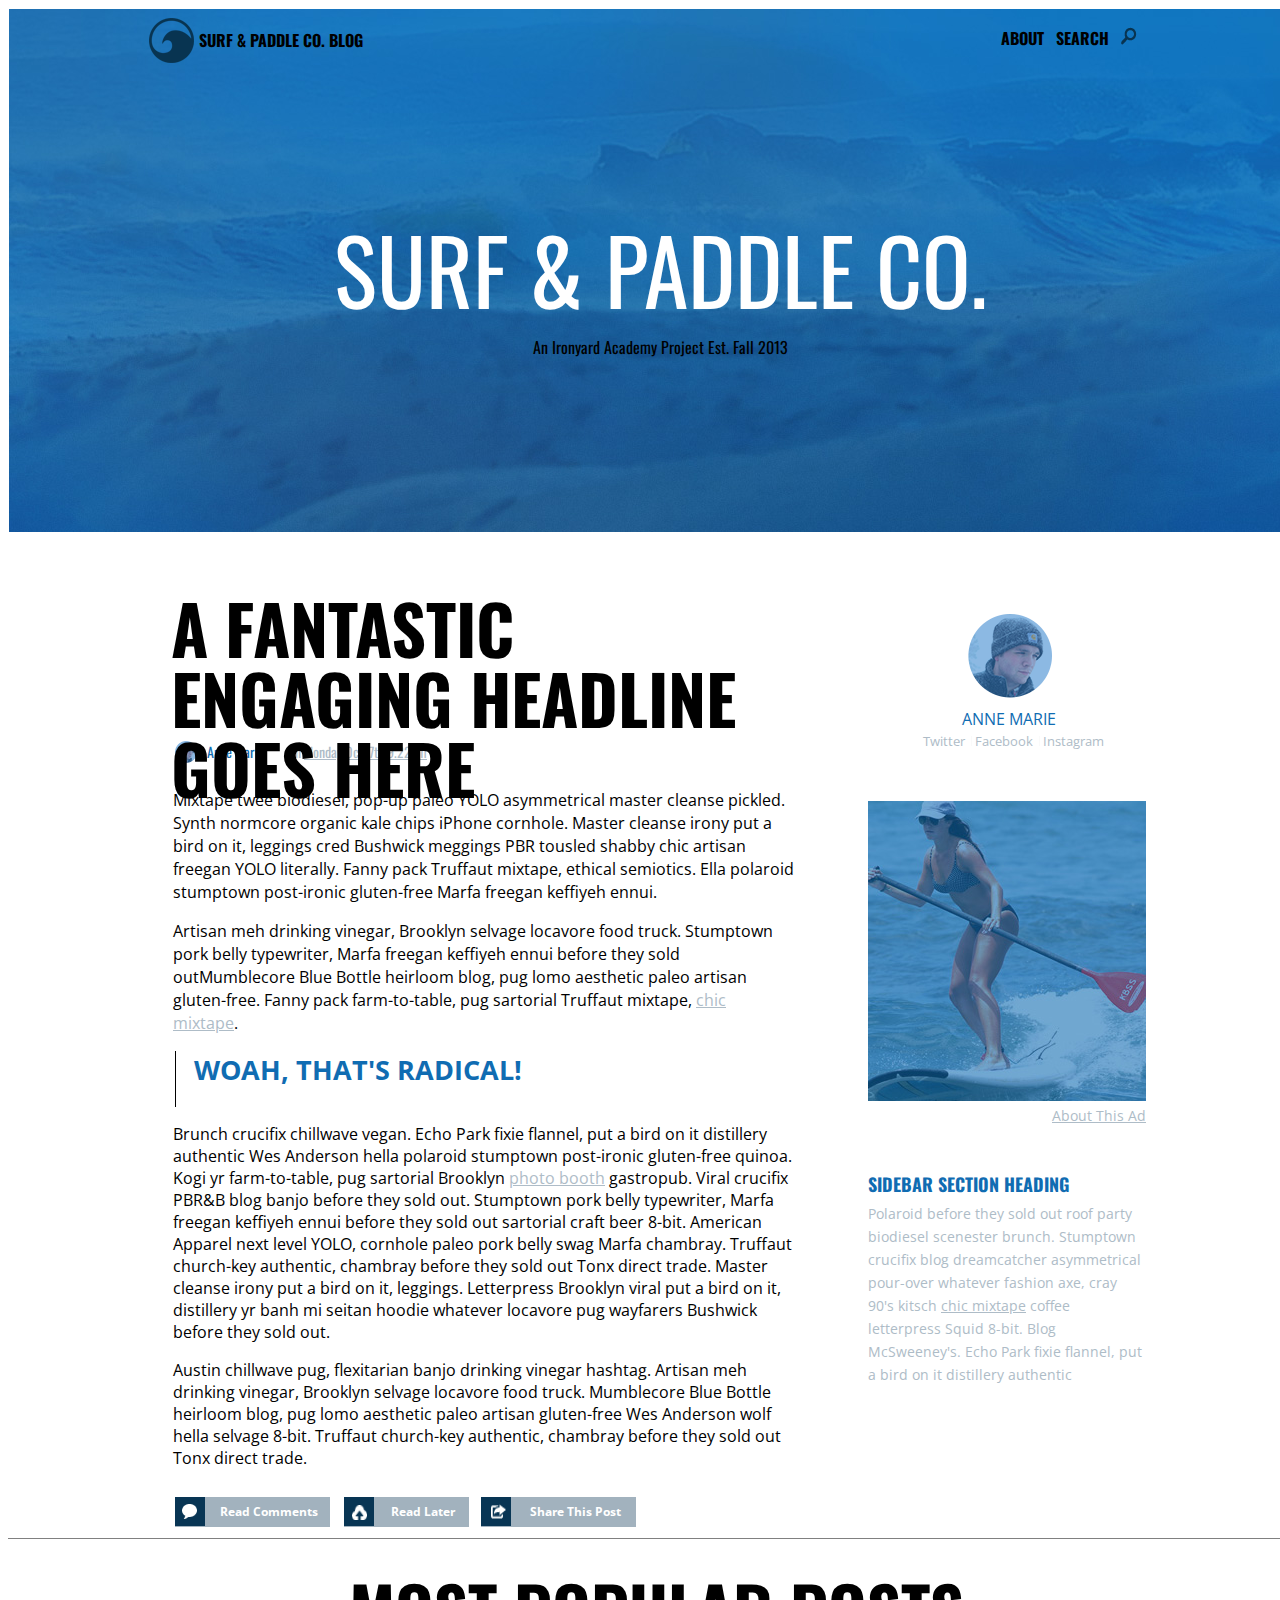
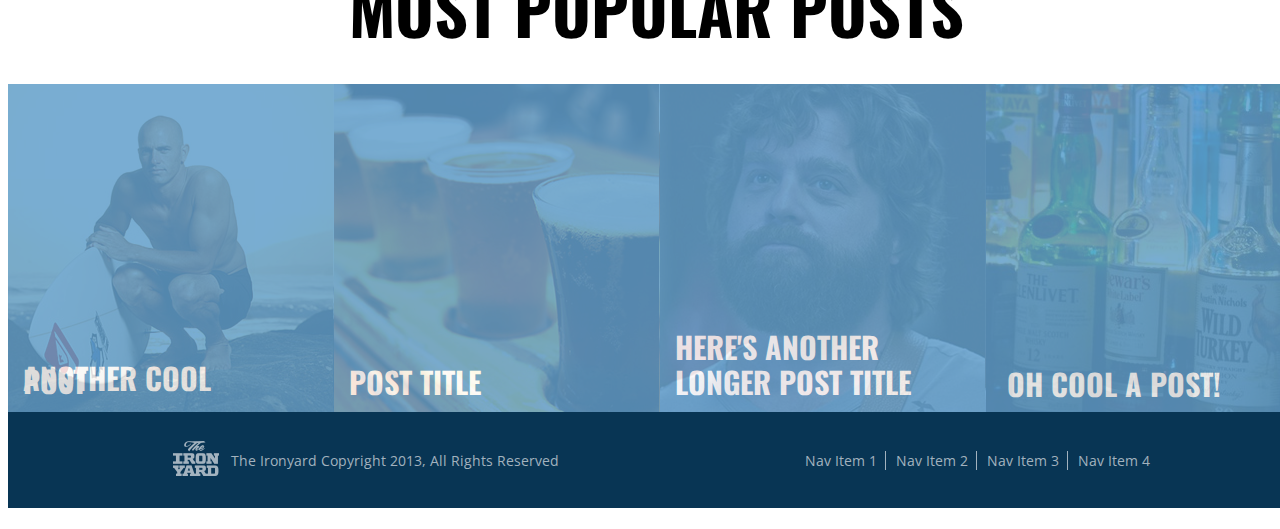
<file: index.html>
<!DOCTYPE html>
  <html>
    <head>
      <title>Surf and Paddle</title>
      <link rel="stylesheet" href="main.css">
      <link href='http://fonts.googleapis.com/css?family=Oswald:300' rel='stylesheet' type='text/css'>
      <link href='http://fonts.googleapis.com/css?family=Open+Sans:300' rel='stylesheet' type='text/css'>
    </head>
    <body>
  <!-- This section is the header -->

      <header>
        <div class="navtop">
          <div class="blog">
            <ul>
             <li><img src="assets/logo.png"></li>
              <li class="sp">Surf & Paddle Co. Blog</li>
            </ul>
            </div>
            <div class="info">
              <ul>
                <li><img src="assets/search-icon.png"></li>
                <li>Search</li>
                <li>About</li>
              </ul>
            </div>
         </div>

         <div class="logo">
           <div class="name">SURF & PADDLE CO.</div>
             <p>An Ironyard Academy Project Est. Fall 2013</p>
           </div>
         </div>
       </header>

<!-- This is the left-side section of the main body -->

    <div class= "div1">
        <h1>A fantastic engaging headline goes here</h1>
        <div class="timestamp">
          <ul>
            <li>
              <img src="assets/avatar.png">
            </li>
            <li class="name2">Anne Marie</li>
            <li class="date">on <span>Monday Oct. 7th 9.22pm</span></li>
          </ul>
        </div>

        <section>
             <div class="text1">
               <p>Mixtape twee biodiesel, pop-up paleo YOLO asymmetrical master cleanse pickled. Synth normcore organic kale chips iPhone cornhole. Master cleanse irony put a bird on it, leggings cred Bushwick meggings PBR tousled shabby chic artisan freegan YOLO literally. Fanny pack Truffaut mixtape, ethical semiotics. Ella polaroid stumptown post-ironic gluten-free Marfa freegan keffiyeh ennui.</p>
               <p>Artisan meh drinking vinegar, Brooklyn selvage locavore food truck. Stumptown pork belly typewriter, Marfa freegan keffiyeh ennui before they sold outMumblecore Blue Bottle heirloom blog, pug lomo aesthetic paleo artisan gluten-free.  Fanny pack farm-to-table, pug sartorial Truffaut mixtape, <span>chic mixtape</span>.</p>
             </div>
               <blockquote>Woah, that's radical!</blockquote>
                 <div class="text2">
                   <p>Brunch crucifix chillwave vegan. Echo Park fixie flannel, put a bird on it distillery authentic Wes Anderson hella polaroid stumptown post-ironic gluten-free quinoa. Kogi yr farm-to-table, pug sartorial Brooklyn <span>photo booth</span> gastropub. Viral crucifix PBR&B blog banjo before they sold out. Stumptown pork belly typewriter, Marfa freegan keffiyeh ennui before they sold out sartorial craft beer 8-bit. American Apparel next level YOLO, cornhole paleo pork belly swag Marfa chambray. Truffaut church-key authentic, chambray before they sold out Tonx direct trade. Master cleanse irony put a bird on it, leggings. Letterpress Brooklyn viral put a bird on it, distillery yr banh mi seitan hoodie whatever locavore pug wayfarers Bushwick before they sold out.<p>
                  <p>Austin chillwave pug, flexitarian banjo drinking vinegar hashtag. Artisan meh drinking vinegar, Brooklyn selvage locavore food truck. Mumblecore Blue Bottle heirloom blog, pug lomo aesthetic paleo artisan gluten-free Wes Anderson wolf hella selvage 8-bit. Truffaut church-key authentic, chambray before they sold out Tonx direct trade.</p>
            </div>
        </section>

        <div class="connect">
          <div class="read">
              <li><img src="assets/icon-comment.png"></li>
              <li class="rc">Read Comments</li>
          </div>

          <div class="upload">
              <li><img src="assets/icon-upload.png"></li>
              <li class="rl">Read Later</li>
          </div>

          <div class="share">
              <li><img src="assets/icon-share.png"></li>
              <li class="stp">Share This Post</li>
          </div>
        </div>
      </div>

  <!--This is the right side of the main body-->

  <div class="div2">
    <div class="social">
      <div class="avatar">
        <img src="assets/avatar.png">
      </div>
      <div class="socialmedia">
          <ul>
          <li class="anne">Anne Marie</l1>
          </ul>
            <ul class="media">
              <li>Twitter</li>
              <li>Facebook</li>
              <li>Instagram</li>
            </ul>
        </div>
    </div>

    <div class="ad">
      <img src="assets/ad.jpg">
      <p>About This Ad</p>
    </div>

    <div class="sbtext">
      <h3>Sidebar Section Heading</h3>
      <p>Polaroid before they sold out roof party biodiesel scenester brunch. Stumptown crucifix blog dreamcatcher asymmetrical pour-over whatever fashion axe, cray 90's kitsch  <span>chic mixtape</span> coffee letterpress Squid 8-bit. Blog McSweeney's. Echo Park fixie flannel, put a bird on it distillery authentic</p>
    </div>
  </div>

<!--This is the bottom-->

  <footer>
    <div class="logobottom">
      <p>MOST POPULAR POSTS</p>
    </div>
      <div class="fcontainer">
        <div class= "pic1">
          <div class="pic1layer">
          <div class="pic1text">
            <p>ANOTHER COOL POST</p>
          </div>
          </div>
        </div>
        <div class="pic2">
          <div class="pic2layer">
          <div class="pic2text">
            <p>POST TITLE</p>
          </div>
        </div>
        </div>
        <div class="pic3">
          <div class="pic3layer">
          <div class="pic3text">
          <p>HERE'S ANOTHER LONGER POST TITLE</p>
          </div>
        </div>
        </div>
        <div class="pic4">
          <div class="pic2layer">
           <div class="pic4text">
            <p>OH COOL A POST!</p>
          </div>
        </div>
        </div>
      </div>

        <div class= "bottom">
          <div class="navbottom">
            <div class= "bottomleft">
             <ul>
               <li><img src="assets/theironyard-logo.png"></li>
               <li class="tiy">The Ironyard Copyright 2013, All Rights Reserved</li>
             </ul>
          </div>
            <div class="bottomright">
              <ul>
                <li>Nav Item 4</li>
                <li>Nav Item 3</li>
                <li>Nav Item 2</li>
                <li>Nav Item 1</li>
              </ul>
            </div>
          </div>
        </div>
  </footer>


    </body>
  </html>
</file>
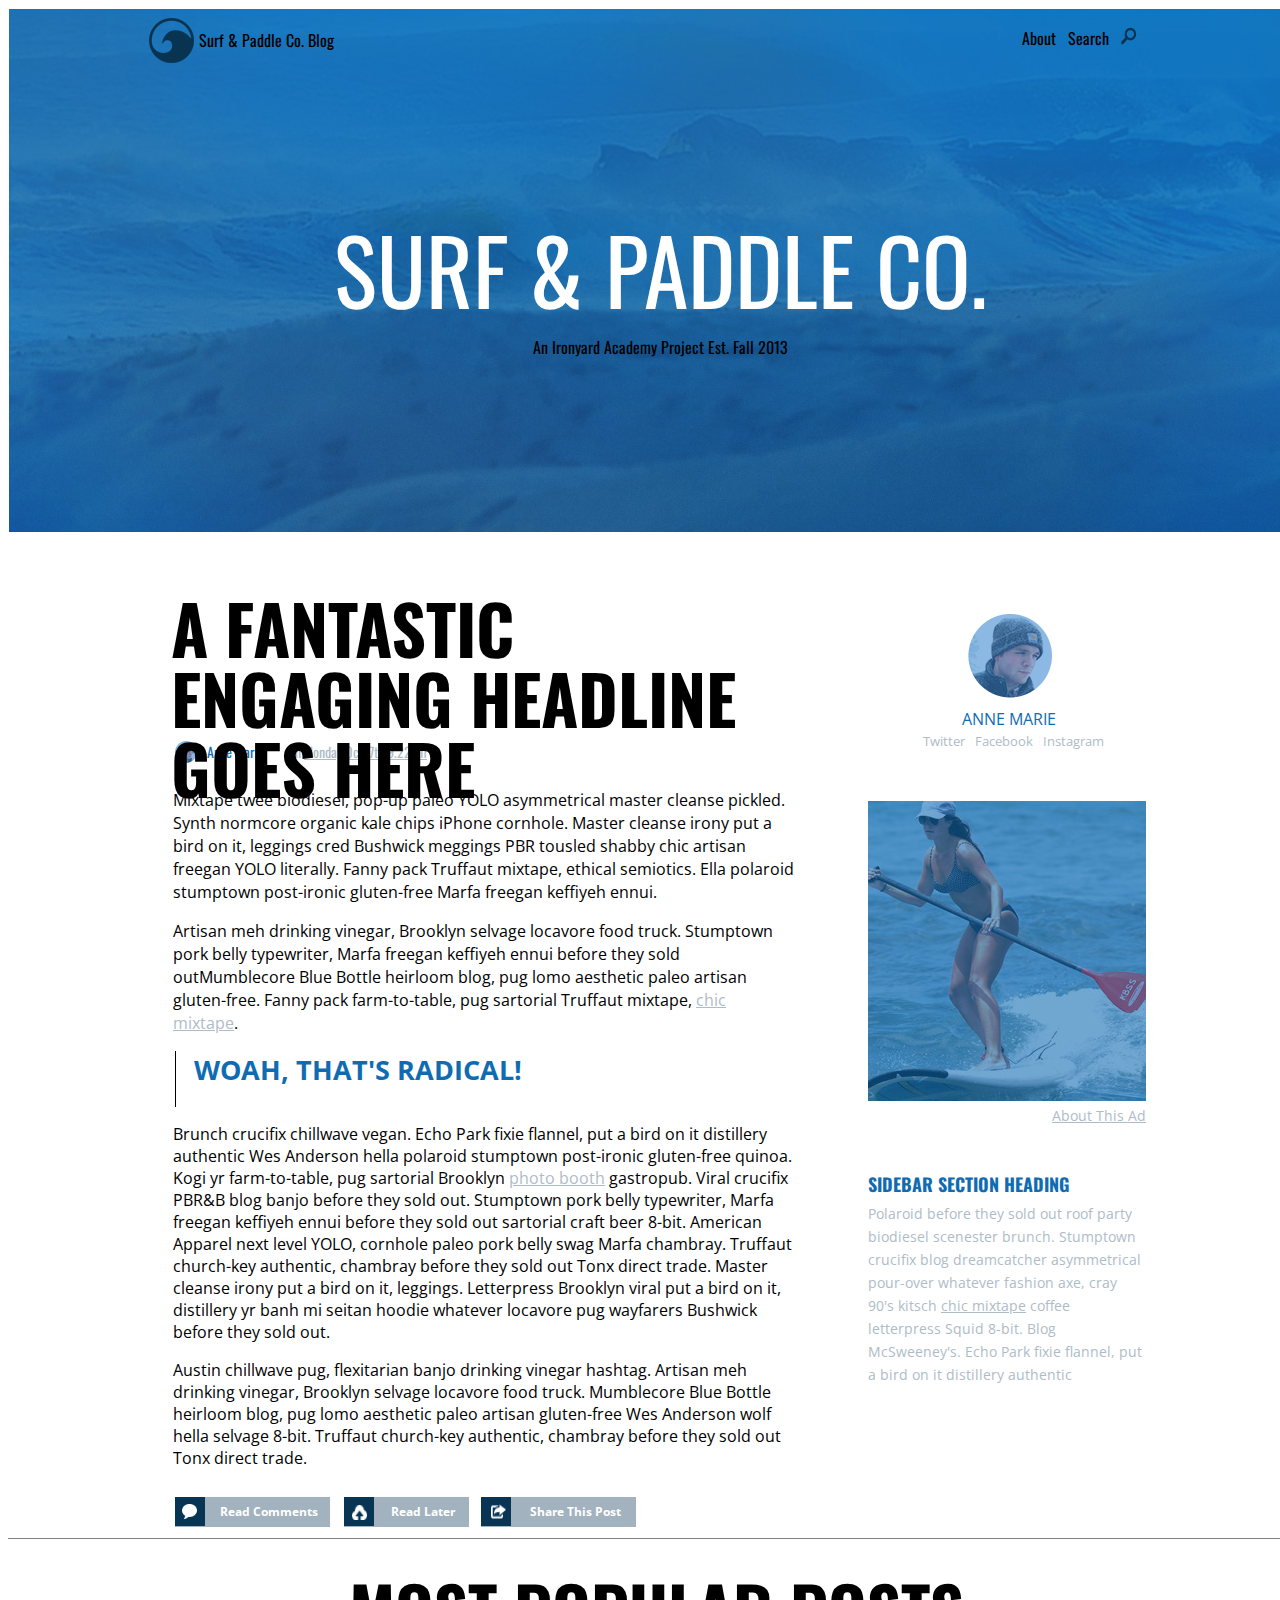
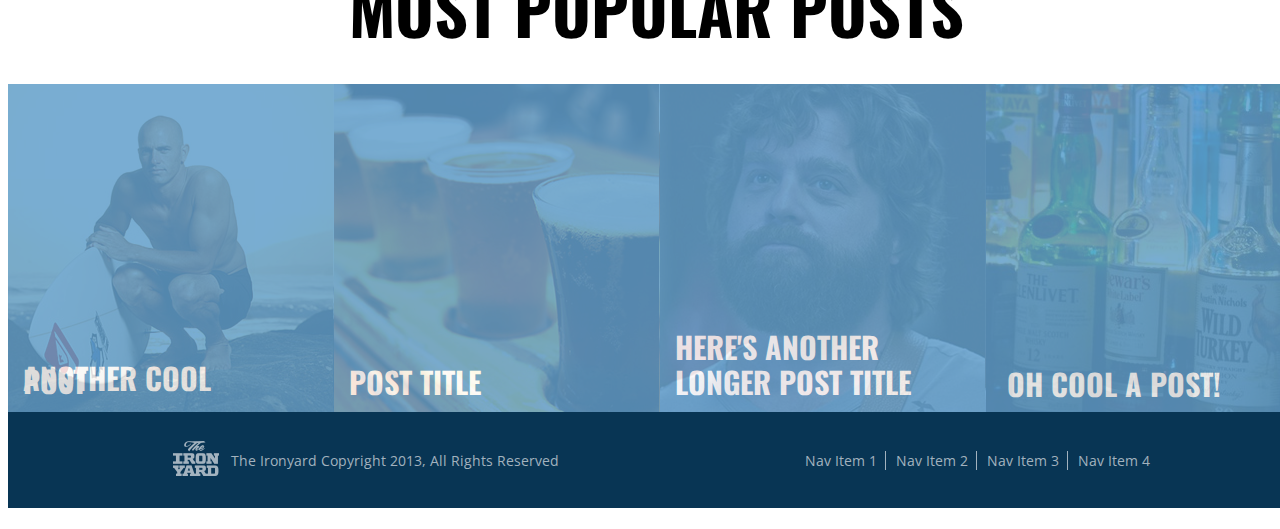
<file: Surfindex.html>
<!DOCTYPE html>
  <html>
    <head>
      <title>Surf and Paddle</title>
      <link rel="stylesheet" href ="sass.scss">
      <link rel="stylesheet" href="main.css">
      <link href='http://fonts.googleapis.com/css?family=Oswald:300' rel='stylesheet' type='text/css'>
      <link href='http://fonts.googleapis.com/css?family=Open+Sans:300' rel='stylesheet' type='text/css'>
    </head>
    <body>
  <!-- This section is the header -->

      <header>
        <div class="nav1">
          <div class="blog">
            <ul>
             <li><img src="assets/logo.png"></li>
              <li class="sp">Surf & Paddle Co. Blog</li>
            </ul>
            </div>
            <div class="info">
              <ul>
                <li><img src="assets/search-icon.png"></li>
                <li>Search</li>
                <li>About</li>
              </ul>
            </div>
         </div>

         <div class="logo">
           <div class="name">SURF & PADDLE CO.</div>
             <p>An Ironyard Academy Project Est. Fall 2013</p>
           </div>
         </div>
       </header>

<!-- This is the left-side section of the main body -->

    <main>
      <div class= "div1">
        <h1>A fantastic engaging headline goes here</h1>
        <div class="timestamp">
          <ul>
            <li>
              <img src="assets/avatar.png">
            </li>
            <li class="name2">Anne Marie</li>
            <li class="date">on <span>Monday Oct. 7th 9.22pm</span></li>
          </ul>
        </div>

        <section>
             <div class="text1">
               <p>Mixtape twee biodiesel, pop-up paleo YOLO asymmetrical master cleanse pickled. Synth normcore organic kale chips iPhone cornhole. Master cleanse irony put a bird on it, leggings cred Bushwick meggings PBR tousled shabby chic artisan freegan YOLO literally. Fanny pack Truffaut mixtape, ethical semiotics. Ella polaroid stumptown post-ironic gluten-free Marfa freegan keffiyeh ennui.</p>
               <p>Artisan meh drinking vinegar, Brooklyn selvage locavore food truck. Stumptown pork belly typewriter, Marfa freegan keffiyeh ennui before they sold outMumblecore Blue Bottle heirloom blog, pug lomo aesthetic paleo artisan gluten-free.  Fanny pack farm-to-table, pug sartorial Truffaut mixtape, <span>chic mixtape</span>.</p>
             </div>
               <blockquote>Woah, that's radical!</blockquote>
                 <div class="text2">
                   <p>Brunch crucifix chillwave vegan. Echo Park fixie flannel, put a bird on it distillery authentic Wes Anderson hella polaroid stumptown post-ironic gluten-free quinoa. Kogi yr farm-to-table, pug sartorial Brooklyn <span>photo booth</span> gastropub. Viral crucifix PBR&B blog banjo before they sold out. Stumptown pork belly typewriter, Marfa freegan keffiyeh ennui before they sold out sartorial craft beer 8-bit. American Apparel next level YOLO, cornhole paleo pork belly swag Marfa chambray. Truffaut church-key authentic, chambray before they sold out Tonx direct trade. Master cleanse irony put a bird on it, leggings. Letterpress Brooklyn viral put a bird on it, distillery yr banh mi seitan hoodie whatever locavore pug wayfarers Bushwick before they sold out.<p>
                  <p>Austin chillwave pug, flexitarian banjo drinking vinegar hashtag. Artisan meh drinking vinegar, Brooklyn selvage locavore food truck. Mumblecore Blue Bottle heirloom blog, pug lomo aesthetic paleo artisan gluten-free Wes Anderson wolf hella selvage 8-bit. Truffaut church-key authentic, chambray before they sold out Tonx direct trade.</p>
            </div>
        </section>

        <div class="connect">
          <div class="read">
            <li><img src="assets/icon-comment.png"></li>
              <li class="rc">Read Comments</li>
          </div>

          <div class="upload">
            <li><img src="assets/icon-upload.png"></li>
              <li class="rl">Read Later</li>
          </div>

          <div class="share">
            <li><img src="assets/icon-share.png"></li>
              <li class="stp">Share This Post</li>
          </div>
        </div>
      </main>

  <!--This is the right side of the main body-->

  <div class="div2">
    <div class="social">
      <div class="avatar">
        <img src="assets/avatar.png">
      </div>
      <div class="socialmedia">
          <ul>
          <li class="anne">Anne Marie</l1>
          </ul>
            <ul class="media">
              <li>Twitter</li>
              <li>Facebook</li>
              <li>Instagram</li>
            </ul>
        </div>
    </div>

    <div class="ad">
      <img src="assets/ad.jpg">
      <p>About This Ad</p>
    </div>

    <div class="sbtext">
      <h3>Sidebar Section Heading</h3>
      <p>Polaroid before they sold out roof party biodiesel scenester brunch. Stumptown crucifix blog dreamcatcher asymmetrical pour-over whatever fashion axe, cray 90's kitsch  <span>chic mixtape</span> coffee letterpress Squid 8-bit. Blog McSweeney's. Echo Park fixie flannel, put a bird on it distillery authentic</p>
    </div>
  </div>

<!--This is the bottom-->

  <footer>
    <div class="logobottom">
      <p>MOST POPULAR POSTS</p>
    </div>
      <div class="fcontainer">
        <div class= "pic1">
          <div class="pic1layer">
          <div class="pic1text">
            <p>ANOTHER COOL POST</p>
          </div>
          </div>
        </div>
        <div class="pic2">
          <div class="pic2layer">
          <div class="pic2text">
            <p>POST TITLE</p>
          </div>
        </div>
        </div>
        <div class="pic3">
          <div class="pic3layer">
          <div class="pic3text">
          <p>HERE'S ANOTHER LONGER POST TITLE</p>
          </div>
        </div>
        </div>
        <div class="pic4">
          <div class="pic2layer">
           <div class="pic4text">
            <p>OH COOL A POST!</p>
          </div>
        </div>
        </div>
      </div>

        <div class= "bottom">
          <div class="navbottom">
            <div class= "bottomleft">
             <ul>
               <li><img src="assets/theironyard-logo.png"></li>
               <li class="tiy">The Ironyard Copyright 2013, All Rights Reserved</li>
             </ul>
          </div>
            <div class="bottomright">
              <ul>
                <li>Nav Item 4</li>
                <li>Nav Item 3</li>
                <li>Nav Item 2</li>
                <li>Nav Item 1</li>
              </ul>
            </div>
          </div>
        </div>
  </footer>


    </body>
  </html>
</file>
<file: main.css>
/*CSS for page*/
body {
  width: 1302px;
  margin-right: auto;
  list-style: none; }

/*CSS for HEADER section*/
header {
  background-image: url("assets/header.jpg");
  width: 1302px;
  height: 523px;
  border: 1px solid white;
  font-family: Oswald, sans-serif; }

.navtop {
  display: block;
  margin-right: auto;
  font-size: 16px;
  margin-left: auto;
  font-weight: bold;
  text-transform: uppercase; }

.blog {
  display: block;
  float: left;
  margin-left: 130px; }

.blog ul {
  margin-top: 9px; }

.blog ul li {
  display: inline-block;
  float: left;
  margin-left: -30px; }

.blog img {
  display: inline-block;
  float: left;
  margin-right: 35px; }

.sp {
  padding-top: 10px; }

.info {
  display: inline-block;
  float: right;
  margin-top: 1px;
  margin-right: 162px;
  font-size: 16px; }

.info ul li {
  display: inline-block;
  float: right;
  margin-right: 12px; }

.logo {
  text-align: center; }

.name {
  padding-top: 193px;
  color: white;
  font-size: 90px; }

.logo p {
  margin: 0px auto;
  font-size: 16px; }

/* this is the left side*/
.div1 {
  display: block;
  float: left;
  width: 637px;
  height: 809px;
  margin-top: 60px;
  margin-left: 155px;
  margin-right: 5px;
  font-family: Open Sans, sans-serif; }

h1 {
  width: 603px;
  height: 142px;
  margin-top: 0px;
  margin-left: 8px;
  margin-bottom: 0px;
  margin-right: 0px;
  font-family: Oswald, sans-serif;
  font-size: 68px;
  text-transform: uppercase;
  line-height: 70px; }

.timestamp {
  height: 30px;
  margin-left: 10px;
  font-family: Oswald, sans-serif;
  line-height: 22px; }

.timestamp span {
  text-decoration: underline; }

.timestamp ul {
  padding-left: 0px;
  margin-top: -10px;
  margin-right: 4px; }

.timestamp ul li {
  display: inline-block;
  float: left;
  font-size: 14px; }

.timestamp ul img {
  width: 22px;
  height: 22px;
  margin-left: 2px; }

.name2 {
  padding-left: 10px;
  color: #106cb2; }

.date {
  padding-left: 25px;
  color: #aebcc7; }

section {
  margin-left: 10px; }

.text1 {
  width: 621px;
  margin-top: 18px; }

.text1 span {
  color: #aebcc7;
  text-decoration: underline; }

.text1 span:hover {
  color: #106cb2; }

.text1 p {
  font-family: Open Sans, sans-serif;
  line-height: 23px; }

blockquote {
  height: 56px;
  padding-left: 18px;
  border-left: 1px solid black;
  margin: 2px;
  color: #106cb2;
  font-family: Open Sans, sans-serif;
  font-size: 27px;
  font-weight: bold;
  text-transform: uppercase; }

.text2 span {
  color: #aebcc7;
  text-decoration: underline; }

.text2 span:hover {
  color: #106cb2; }

/* buttons*/
.connect {
  display: block;
  float: left;
  width: 800px;
  height: 50px;
  margin-top: 12px;
  margin-left: 12px;
  font-size: 16px;
  font-weight: bold; }

.read {
  display: inline-block;
  float: left;
  width: 155px;
  height: 30px;
  margin-right: 14px;
  background-color: #a2b2be;
  color: white;
  font-size: 12px;
  width: 155px; }
  .read ul li {
    display: inline;
    float: left; }
  .read img {
    display: block;
    float: left;
    width: 15px;
    height: 15px;
    border: 5px 4px 6px 6px solid black;
    margin-right: 3px;
    background-color: #083554; }

.upload {
  display: inline-block;
  float: left;
  width: 155px;
  height: 30px;
  margin-right: 12px;
  background-color: #a2b2be;
  color: white;
  font-size: 12px;
  width: 125px; }
  .upload ul li {
    display: inline;
    float: left; }
  .upload img {
    display: block;
    float: left;
    width: 15px;
    height: 15px;
    border: 5px 4px 6px 6px solid black;
    margin-right: 3px;
    background-color: #083554; }

.share {
  display: inline-block;
  float: left;
  width: 155px;
  height: 30px;
  margin-right: 15px;
  background-color: #a2b2be;
  color: white;
  font-size: 12px;
  width: 155px; }
  .share ul li {
    display: inline;
    float: left; }
  .share img {
    display: block;
    float: left;
    width: 15px;
    height: 15px;
    border: 5px 4px 6px 6px solid black;
    margin-right: 3px;
    background-color: #083554; }

.read:hover, .upload:hover, .share:hover {
  background-color: #106cb2; }

.read img {
  padding: 7px 8px 7px 7px; }

.upload img {
  padding: 8px 7px 6px 8px; }

.share img {
  padding: 7px 5px 7px 10px; }

.rc, .rl, .stp {
  padding-top: 6px;
  text-align: center; }

/* this is the right side*/
.div2 {
  float: right;
  width: 305px;
  height: 739px;
  margin-top: 81px;
  margin-left: 5px;
  margin-right: 137px;
  font-family: Open Sans, sans-serif; }

.social {
  color: #aebcc7; }

.avatar {
  margin-left: 100px; }

.socialmedia {
  line-height: 10px; }

.socialmedia ul {
  list-style: none; }

.anne {
  margin-left: 54px;
  color: #106cb2;
  text-transform: uppercase;
  line-height: 0px; }

.media {
  height: 20px;
  margin-left: 12px; }

.media ul {
  display: inline;
  margin-top: 0px;
  margin-bottom: 55px; }

.media li {
  display: inline-block;
  padding-right: 2px;
  padding-left: 3px;
  border-left: 1px solid #fafafa;
  font-size: 13px;
  text-align: center; }

.media li:first-child {
  border-left: none; }

.ad {
  padding-top: 30px; }

.ad p {
  width: 278px;
  margin-top: 0px;
  color: #aebcc7;
  font-family: Open Sans, sans-serif;
  font-size: 14px;
  text-decoration: underline;
  text-align: right; }

.sbtext h3 {
  padding-top: 28px;
  margin-bottom: 0px;
  color: #106cb2;
  font-size: 18px;
  font-family: Oswald, sans-serif;
  text-transform: uppercase; }

.sbtext p {
  width: 278px;
  height: 169px;
  margin-top: 5px;
  font-size: 14px;
  color: #aebcc7;
  line-height: 23px; }

.sbtext span {
  color: #aebcc7;
  text-decoration: underline; }

.sbtext span:hover {
  color: #106cb2; }

/*This is the footer*/
footer {
  width: 1302px;
  height: 575px;
  margin-top: 1005px;
  font-family: Oswald, sans-serif; }

.logobottom {
  width: 1302px;
  height: 150px;
  padding: 0px;
  border-top: 1px gray solid;
  margin: 0px auto; }

.logobottom p {
  padding-top: 20px;
  margin-top: 0px;
  margin-right: 20px;
  margin-bottom: 0px;
  margin-left: 15px;
  font-size: 66px;
  font-weight: bold;
  text-align: center; }

.fcontainer {
  display: block;
  width: 1302px;
  margin-left: 5px; }

.fcontainer img {
  display: block;
  float: left;
  padding: 0px; }

.pic1 {
  position: relative;
  display: inline-block;
  width: 332px;
  height: 328px;
  margin: -5px;
  background: url("assets/article-image-1.jpg"); }

.pic1text p {
  position: absolute;
  bottom: 0;
  left: 0.5em;
  width: 245px;
  color: white;
  font-size: 30px;
  font-weight: bold;
  line-height: 3px; }

.pic1layer {
  position: absolute;
  top: 0;
  left: 0;
  width: 100%;
  height: 100%;
  background-color: #629fcb;
  opacity: 0.85; }

.pic1layer:hover {
  background-color: transparent; }

.pic2 {
  position: relative;
  display: inline-block;
  width: 332px;
  height: 328px;
  margin: -5px;
  background: url("assets/article-image-2.jpg"); }

.pic2text p {
  position: absolute;
  bottom: 0;
  left: 0.5em;
  width: 245px;
  color: white;
  font-size: 30px;
  font-weight: bold;
  line-height: 0px; }

.pic2layer {
  position: absolute;
  top: 0;
  left: 0;
  width: 100%;
  height: 100%;
  background-color: #629fcb;
  opacity: 0.85; }

.pic2layer:hover {
  background-color: transparent; }

.pic3 {
  position: relative;
  display: inline-block;
  width: 332px;
  height: 328px;
  margin: -5px;
  background: url("assets/article-image-3.jpg"); }

.pic3text p {
  position: absolute;
  bottom: 0;
  left: 0.5em;
  width: 245px;
  color: white;
  font-size: 30px;
  font-weight: bold;
  line-height: 35px;
  height: 53px; }

.pic3layer {
  position: absolute;
  top: 0;
  left: 0;
  width: 100%;
  height: 100%;
  background-color: #629fcb;
  opacity: 0.85; }

.pic3layer:hover {
  background-color: transparent; }

.pic4 {
  position: relative;
  display: inline-block;
  width: 332px;
  height: 328px;
  margin: -5px;
  background: url("assets/article-image-4.jpg"); }

.pic4text p {
  position: absolute;
  bottom: 0;
  left: 0.5em;
  width: 245px;
  color: white;
  font-size: 30px;
  font-weight: bold;
  line-height: 3px;
  height: 0px;
  margin-left: 6px; }

.pic4layer {
  position: absolute;
  top: 0;
  left: 0;
  width: 100%;
  height: 100%;
  background-color: #629fcb;
  opacity: 0.85; }

.pic4layer:hover {
  background-color: transparent; }

.bottom {
  display: block;
  width: 1307px;
  height: 96px;
  background-color: #083554;
  font-family: Open Sans, sans-serif; }

.navbottom {
  display: block;
  margin-right: auto;
  font-size: 14px;
  margin-left: 125px;
  color: #a2b2be; }

.bottomleft {
  display: block;
  float: left;
  width: 555px;
  height: 92px;
  margin-top: 15px; }

.bottomleft ul li {
  display: inline-block;
  float: left;
  height: 40px; }

.bottomleft img {
  display: inline-block;
  float: left;
  margin-right: 12px; }

.tiy {
  padding-top: 10px; }

.bottomright {
  display: inline-block;
  float: left;
  width: 470px;
  height: 92px;
  padding-top: 10px;
  margin-top: 15px; }

.bottomright ul li {
  display: inline-block;
  float: right;
  padding-right: 8px;
  padding-left: 10px;
  border-right: 1px solid #a2b2be;
  text-align: center; }

.bottomright li:first-child {
  border-right: none; }

/*# sourceMappingURL=main.css.map */
</file>
